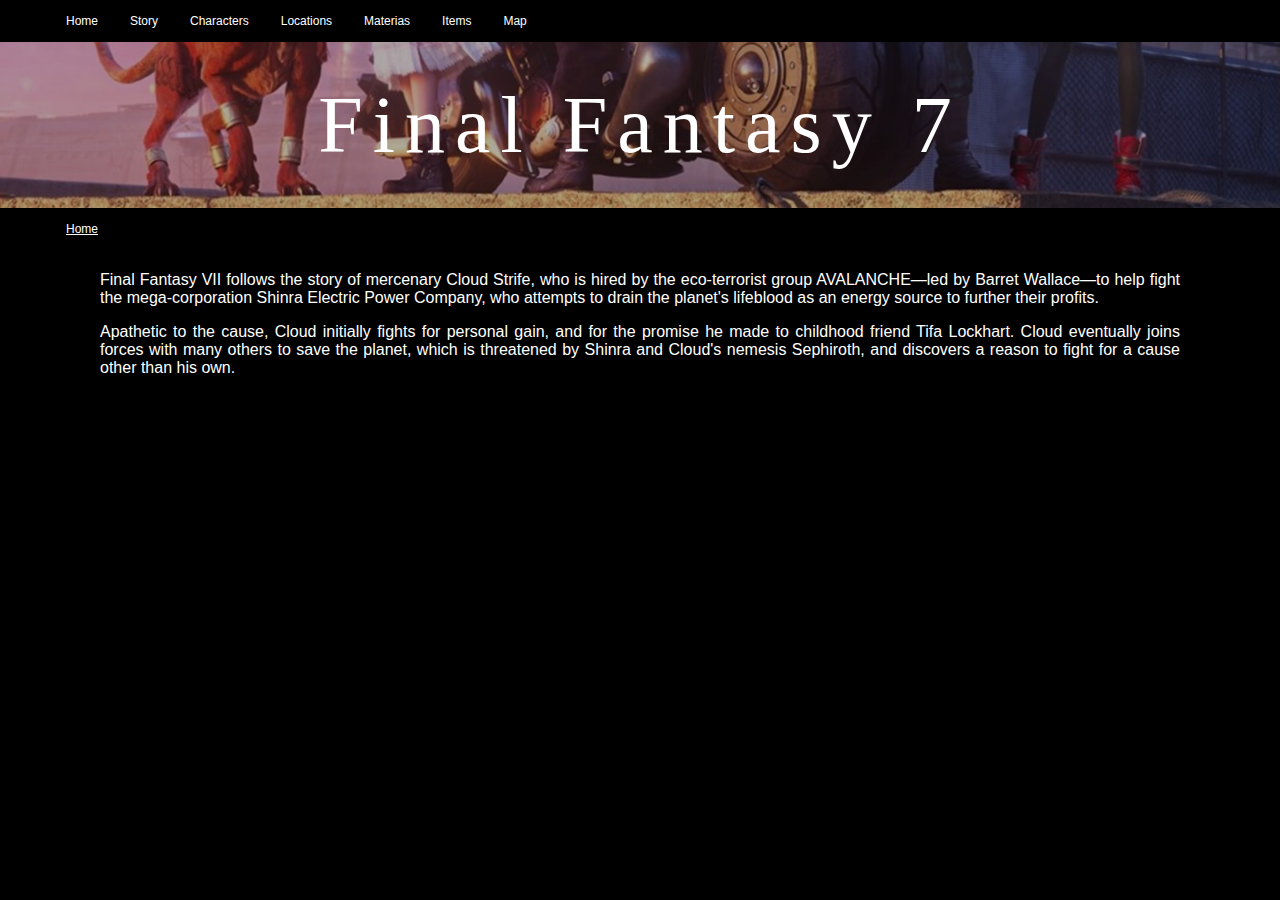
<file: index.html>
<html>
  <head>
    <link rel="stylesheet" href="styles.css">
  </head>
  <body>
    <ul>
      <li><a href="#">Home</a></li>
      <li><a href="#">Story</a></li>
      <li class="dropdown">
        <a href="#" class="dropbtn">Characters</a>
        <div class="dropdown-content">
          <a href="#">Cloud Strife</a>
          <a href="#">Barret Wallace</a>
          <a href="#">Tifa Lockheart</a>
          <a href="#">Aerith Gainsborough</a>
          <a href="#">Cait Sith</a>
          <a href="#">Red XIII</a>
          <a href="#">Yuffie Kisaragi</a>
          <a href="#">Cid Highwind</a>
          <a href="#">Vincent Valentine</a>
          <a href="#">Sepiroth</a>
        </div>
      </li>
      <li class="dropdown">        
        <a href="#" class="dropbtn">Locations</a>
        <div class="dropdown-content">
          <a href="#">Midgar</a>
          <a href="#">Wutai</a>
          <a href="#">Gold Saucer</a>
          <a href="#">Cosmo Canyon</a>
        </div>
      </li>
      <li class="dropdown">        
        <a href="#" class="dropbtn">Materias</a>
        <div class="dropdown-content">
          <a href="#">Elemental</a>
          <a href="#">Support</a>
          <a href="#">Skill</a>
          <a href="#">Summon</a>
        </div>
      </li>
      <li class="dropdown">        
        <a href="#" class="dropbtn">Items</a>
        <div class="dropdown-content">
          <a href="#">Consumable</a>
          <a href="#">Weapon</a>
          <a href="#">Armor</a>
          <a href="#">Accessories</a>
        </div>
      </li>
      <li><a href="#">Map</a></li>
    </ul>
    <div class="banner">
      <img src="img/banner0.jpeg">
      <div class="banner-text">Final Fantasy 7</div>
    </div>
    <ul class="breadcrumb">
      <li><a href="#">Home</a></li>
    </ul>
    <div class="summary">
      <p>Final Fantasy VII follows the story of mercenary Cloud Strife, who is hired by the eco-terrorist group AVALANCHE—led by Barret Wallace—to help fight the mega-corporation Shinra Electric Power Company, who attempts to drain the planet's lifeblood as an energy source to further their profits.</p>
      <p>Apathetic to the cause, Cloud initially fights for personal gain, and for the promise he made to childhood friend Tifa Lockhart. Cloud eventually joins forces with many others to save the planet, which is threatened by Shinra and Cloud's nemesis Sephiroth, and discovers a reason to fight for a cause other than his own.</p>
    </div>
  </body>
</html>
</file>
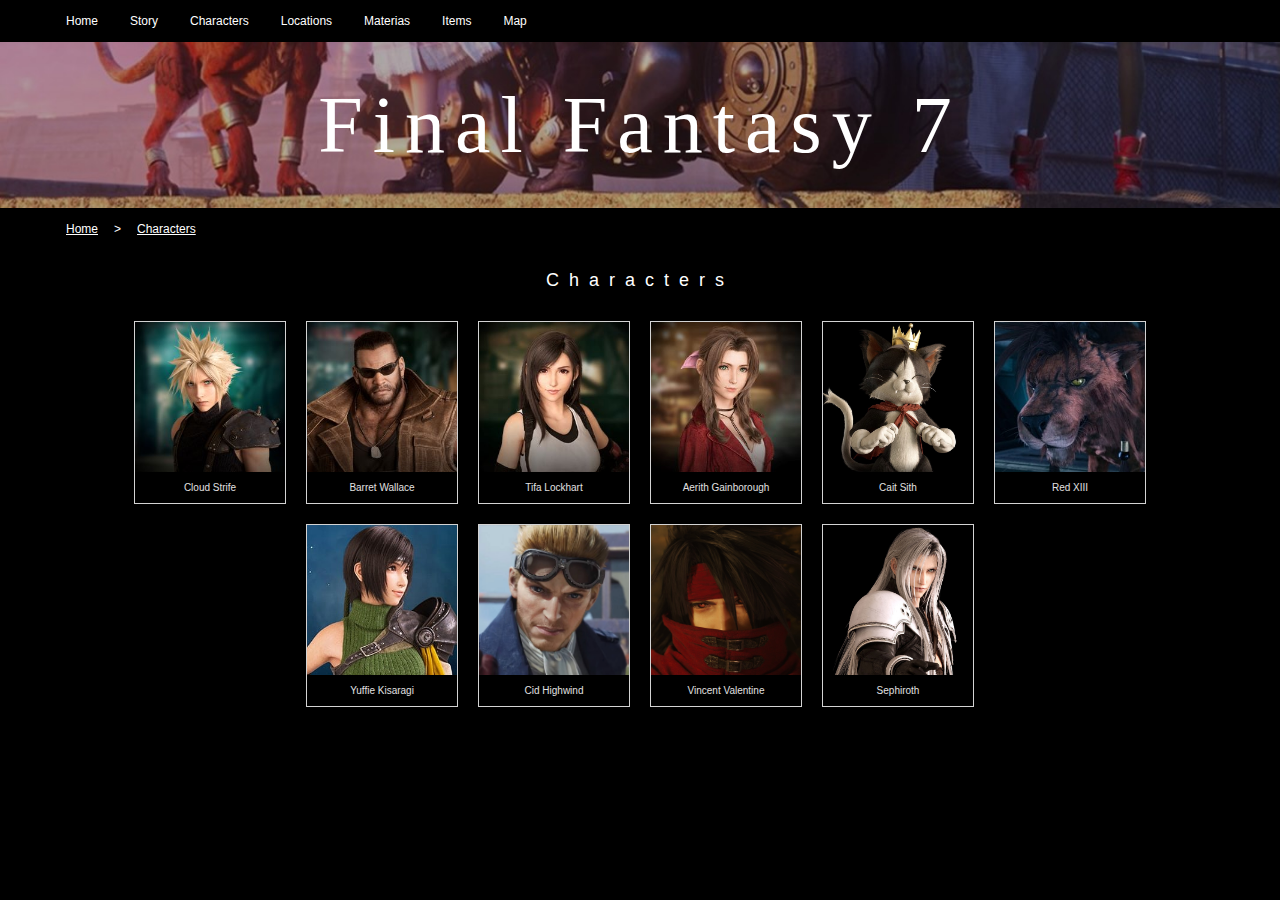
<file: character.html>
<html>
  <head>
    <link rel="stylesheet" href="styles.css">
  </head>
  <body>
    <ul>
      <li><a href="#">Home</a></li>
      <li><a href="#">Story</a></li>
      <li class="dropdown">
        <a href="#" class="dropbtn">Characters</a>
        <div class="dropdown-content">
          <a href="#">Cloud Strife</a>
          <a href="#">Barret Wallace</a>
          <a href="#">Tifa Lockheart</a>
          <a href="#">Aerith Gainsborough</a>
          <a href="#">Cait Sith</a>
          <a href="#">Red XIII</a>
          <a href="#">Yuffie Kisaragi</a>
          <a href="#">Cid Highwind</a>
          <a href="#">Vincent Valentine</a>
          <a href="#">Sepiroth</a>
        </div>
      </li>
      <li class="dropdown">        
        <a href="#" class="dropbtn">Locations</a>
        <div class="dropdown-content">
          <a href="#">Midgar</a>
          <a href="#">Wutai</a>
          <a href="#">Gold Saucer</a>
          <a href="#">Cosmo Canyon</a>
        </div>
      </li>
      <li class="dropdown">        
        <a href="#" class="dropbtn">Materias</a>
        <div class="dropdown-content">
          <a href="#">Elemental</a>
          <a href="#">Support</a>
          <a href="#">Skill</a>
          <a href="#">Summon</a>
        </div>
      </li>
      <li class="dropdown">        
        <a href="#" class="dropbtn">Items</a>
        <div class="dropdown-content">
          <a href="#">Consumable</a>
          <a href="#">Weapon</a>
          <a href="#">Armor</a>
          <a href="#">Accessories</a>
        </div>
      </li>
      <li><a href="#">Map</a></li>
    </ul>
    <div class="banner">
      <img src="img/banner0.jpeg">
      <div class="banner-text">Final Fantasy 7</div>
    </div>
    <ul class="breadcrumb">
      <li><a href="index.html">Home</a></li>
      <li><a href="#">Characters</a></li>
    </ul>
    <h2>
      <p>Characters</p>
    </h2>
    <div class='container' id='flex'>
      <div class='box'>
        <div class='image'><a href="#"><img src="img/cloudstrife.jpeg"></a></div>
        <div class='text'><p>Cloud Strife</p></div>
      </div>
      <div class='box'>
        <div class='image'><a href="#"><img src="img/barretwallace.jpeg"></a></div>
        <div class='text'><p>Barret Wallace</p></div>
      </div>
      <div class='box'>
        <div class='image'><a href="#"><img src="img/tifalockhart.jpeg"></a></div>
        <div class='text'><p>Tifa Lockhart</p></div>
      </div>
      <div class='box'>
        <div class='image'><a href="#"><img src="img/aerithgainborough.jpeg"></a></div>
        <div class='text'><p>Aerith Gainborough</p></div>
      </div>
      <div class='box'>
        <div class='image'><a href="#"><img src="img/caitsith.jpeg"></a></div>
        <div class='text'><p>Cait Sith</p></div>
      </div>
      <div class='box'>
        <div class='image'><a href="#"><img src="img/redxiii.jpeg"></a></div>
        <div class='text'><p>Red XIII</p></div>
      </div>
      <div class='box'>
        <div class='image'><a href="#"><img src="img/yuffiekisaragi.jpeg"></a></div>
        <div class='text'><p>Yuffie Kisaragi</p></div>
      </div>
      <div class='box'>
        <div class='image'><a href="#"><img src="img/cidhighwind.jpeg"></a></div>
        <div class='text'><p>Cid Highwind</p></div>
      </div>
      <div class='box'>
        <div class='image'><a href="#"><img src="img/vincentvalentine.jpeg"></a></div>
        <div class='text'><p>Vincent Valentine</p></div>
      </div>
      <div class='box'>
        <div class='image'><a href="#"><img src="img/sephiroth.jpeg"></a></div>
        <div class='text'><p>Sephiroth</p></div>
      </div>
    </div>
  </body>
</html>
</file>
<file: styles.css>
h2 p {
  color: white;
  font-family: Verdana, Geneva, Tahoma, sans-serif;
  letter-spacing: 10px;
  font-style: normal;
  font-weight: normal;
  text-align: center;
  font-size: 18px;
}
h3 p {
  color: #21292e;
  font-family: Verdana, Geneva, Tahoma, sans-serif;
  letter-spacing: 10px;
  font-style: normal;
  font-weight: normal;
  text-align: center;
}
p {
  text-align: justify;
  text-justify: inter-word;
  font-family: Verdana, Geneva, Tahoma, sans-serif;
}
body {
  margin: 0;
  z-index: 0;
  background-color: black;
}
img {
  max-width: 100%;
  max-height: 100%;
}
.banner {
  width: 100%;
  height: auto
  z-index: 0;
  position: relative;
  display: grid;
  justify-items: center;
}
.banner-text {
  position: absolute;
  top: 50%;
  left: 50%;
  transform: translate(-50%, -50%);
  font-size: 80px;
  text-align: center;
  color: white;
  filter: brightness(200%);
  letter-spacing: 10px;
  white-space: nowrap;
}
.summary {
  color: white;
  z-index: 1;
  position: relative;
  padding: 5px 100px;
}
ul {
  list-style-type: none;
  margin: 0;
  padding: 0 50px;
  overflow: hidden;
  background-color: black;
}
li {
  font-family: Verdana, Geneva, Tahoma, sans-serif;
  font-size: 12px;
  float: left;
}
li a, .dropbtn {
  display: inline-block;
  color: white;
  text-align: center;
  padding: 14px 16px;
  text-decoration: none;
  z-index: 2;
}
li a:hover, .dropdown:hover .dropbtn {
  background-color: #21292e;
}
li.dropdown {
  display: inline-block;
}
.dropdown-content {
  display: none;
  position: absolute;
  background-color: #f9f9f9;
  min-width: 160px;
  box-shadow: 0px 8px 16px 0px rgba(0,0,0,0.2);
  z-index: 1;
}
.dropdown-content a {
  color: black;
  padding: 12px 16px;
  text-decoration: none;
  display: block;
  text-align: left;
}
.dropdown-content a:hover {
  background-color: #e2e1e1;
}
.dropdown:hover .dropdown-content {
  display: block;
  z-index: 2;
}%
.breadcrumb li {
  display: inline;
}
.breadcrumb li+li::before {
  color: white;
  content: " >";
}
.breadcrumb li a {
  text-decoration: underline;
}
.container {
  background-color: black;
  border-style: none;
  border-color: white;
  margin: 0 50px;
  justify-content: center;
}
#flex {
  display: flex;
  flex-wrap: wrap;
}
.box {
  background-color: none;
  min-height: 150px;
  width: 150px;
  border: 1px solid lightgrey;
  margin: 10px;
  display: flex;
  flex-direction: column;
}
.image {

}
.text p {
  text-align: center;
  color: #e2e1e1;
  font-size: 10px;
}
</file>
